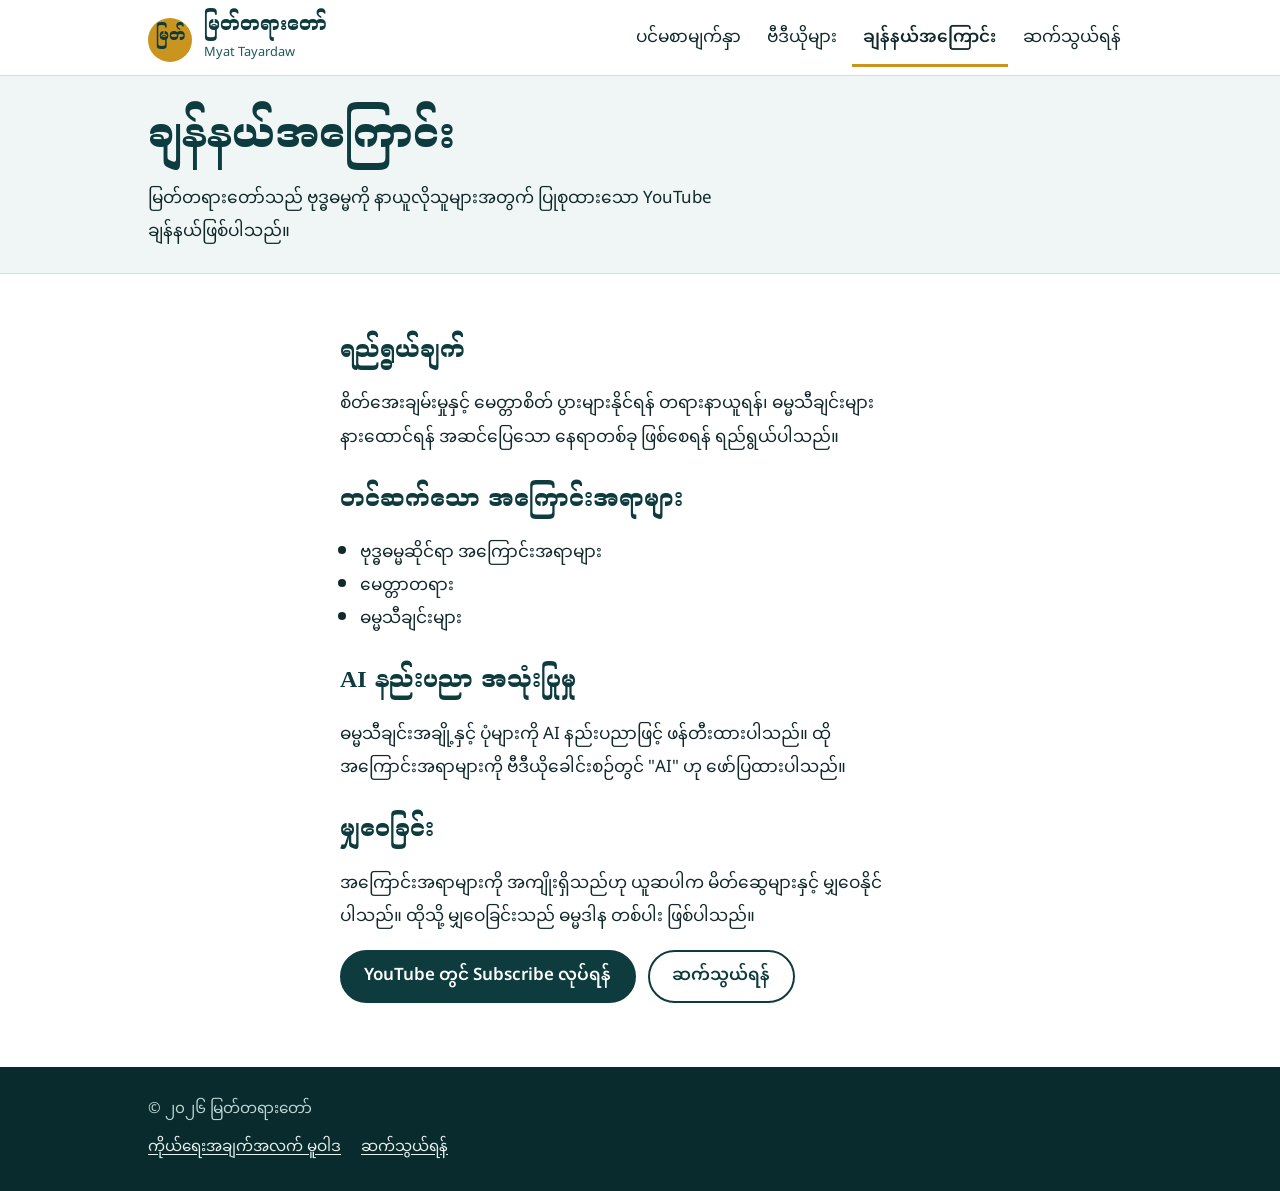
<file: about.html>
<!doctype html>
<html lang="my">
<head>
<meta charset="utf-8">
<meta name="viewport" content="width=device-width, initial-scale=1">
<title>ချန်နယ်အကြောင်း | မြတ်တရားတော်</title>
<meta name="description" content="မြတ်တရားတော် ချန်နယ်၏ ရည်ရွယ်ချက်၊ တင်ဆက်သော အကြောင်းအရာများနှင့် AI အသုံးပြုမှုအကြောင်း။">
<meta name="theme-color" content="#0e3b3e">
<link rel="icon" href="data:image/svg+xml,%3Csvg xmlns='http://www.w3.org/2000/svg' viewBox='0 0 32 32'%3E%3Ccircle cx='16' cy='16' r='16' fill='%23c9951f'/%3E%3C/svg%3E">
<link rel="preconnect" href="https://fonts.googleapis.com">
<link rel="preconnect" href="https://fonts.gstatic.com" crossorigin>
<link rel="stylesheet" href="https://fonts.googleapis.com/css2?family=Noto+Sans+Myanmar:wght@400;500;600&family=Noto+Serif+Myanmar:wght@500;700&display=swap">
<link rel="stylesheet" href="style.css">
<!-- နောင်အခါ Google AdSense ရလာရင် AdSense က ပေးတဲ့ <script> ကို ဒီနေရာမှာ ထည့်ပါ။ -->
</head>
<body>
<a class="skip" href="#main">အကြောင်းအရာသို့ ကျော်ရန်</a>

<header class="site-header">
  <div class="wrap bar">
    <a class="brand" href="index.html">
      <span class="brand-mark" aria-hidden="true">မြတ်</span>
      <span class="brand-text"><strong>မြတ်တရားတော်</strong><span>Myat Tayardaw</span></span>
    </a>
    <nav aria-label="အဓိကမီနူး">
      <ul>
        <li><a href="index.html">ပင်မစာမျက်နှာ</a></li>
        <li><a href="videos.html">ဗီဒီယိုများ</a></li>
        <li><a href="about.html" aria-current="page">ချန်နယ်အကြောင်း</a></li>
        <li><a href="contact.html">ဆက်သွယ်ရန်</a></li>
      </ul>
    </nav>
  </div>
</header>

<main id="main">
  <div class="page-head">
    <div class="wrap">
      <h1>ချန်နယ်အကြောင်း</h1>
      <p>မြတ်တရားတော်သည် ဗုဒ္ဓဓမ္မကို နာယူလိုသူများအတွက် ပြုစုထားသော YouTube ချန်နယ်ဖြစ်ပါသည်။</p>
    </div>
  </div>

  <section class="section">
    <div class="wrap prose">
      <h2>ရည်ရွယ်ချက်</h2>
      <p>စိတ်အေးချမ်းမှုနှင့် မေတ္တာစိတ် ပွားများနိုင်ရန် တရားနာယူရန်၊ ဓမ္မသီချင်းများ နားထောင်ရန် အဆင်ပြေသော နေရာတစ်ခု ဖြစ်စေရန် ရည်ရွယ်ပါသည်။</p>

      <h2>တင်ဆက်သော အကြောင်းအရာများ</h2>
      <ul>
        <li>ဗုဒ္ဓဓမ္မဆိုင်ရာ အကြောင်းအရာများ</li>
        <li>မေတ္တာတရား</li>
        <li>ဓမ္မသီချင်းများ</li>
      </ul>

      <h2>AI နည်းပညာ အသုံးပြုမှု</h2>
      <p>ဓမ္မသီချင်းအချို့နှင့် ပုံများကို AI နည်းပညာဖြင့် ဖန်တီးထားပါသည်။ ထိုအကြောင်းအရာများကို ဗီဒီယိုခေါင်းစဉ်တွင် "AI" ဟု ဖော်ပြထားပါသည်။</p>

      <h2>မျှဝေခြင်း</h2>
      <p>အကြောင်းအရာများကို အကျိုးရှိသည်ဟု ယူဆပါက မိတ်ဆွေများနှင့် မျှဝေနိုင်ပါသည်။ ထိုသို့ မျှဝေခြင်းသည် ဓမ္မဒါန တစ်ပါး ဖြစ်ပါသည်။</p>

      <div class="actions">
        <a class="btn btn-primary" data-link="channel" href="https://www.youtube.com/">YouTube တွင် Subscribe လုပ်ရန်</a>
        <a class="btn btn-ghost" href="contact.html">ဆက်သွယ်ရန်</a>
      </div>
    </div>
  </section>
</main>

<footer class="site-footer">
  <div class="wrap">
    <p>© ၂၀၂၆ မြတ်တရားတော်</p>
    <ul>
      <li><a href="privacy.html">ကိုယ်ရေးအချက်အလက် မူဝါဒ</a></li>
      <li><a href="contact.html">ဆက်သွယ်ရန်</a></li>
      <li><a data-link="channel" data-optional href="https://www.youtube.com/">YouTube</a></li>
    </ul>
  </div>
</footer>

<script src="config.js"></script>
<script src="site.js"></script>
</body>
</html>
</file>
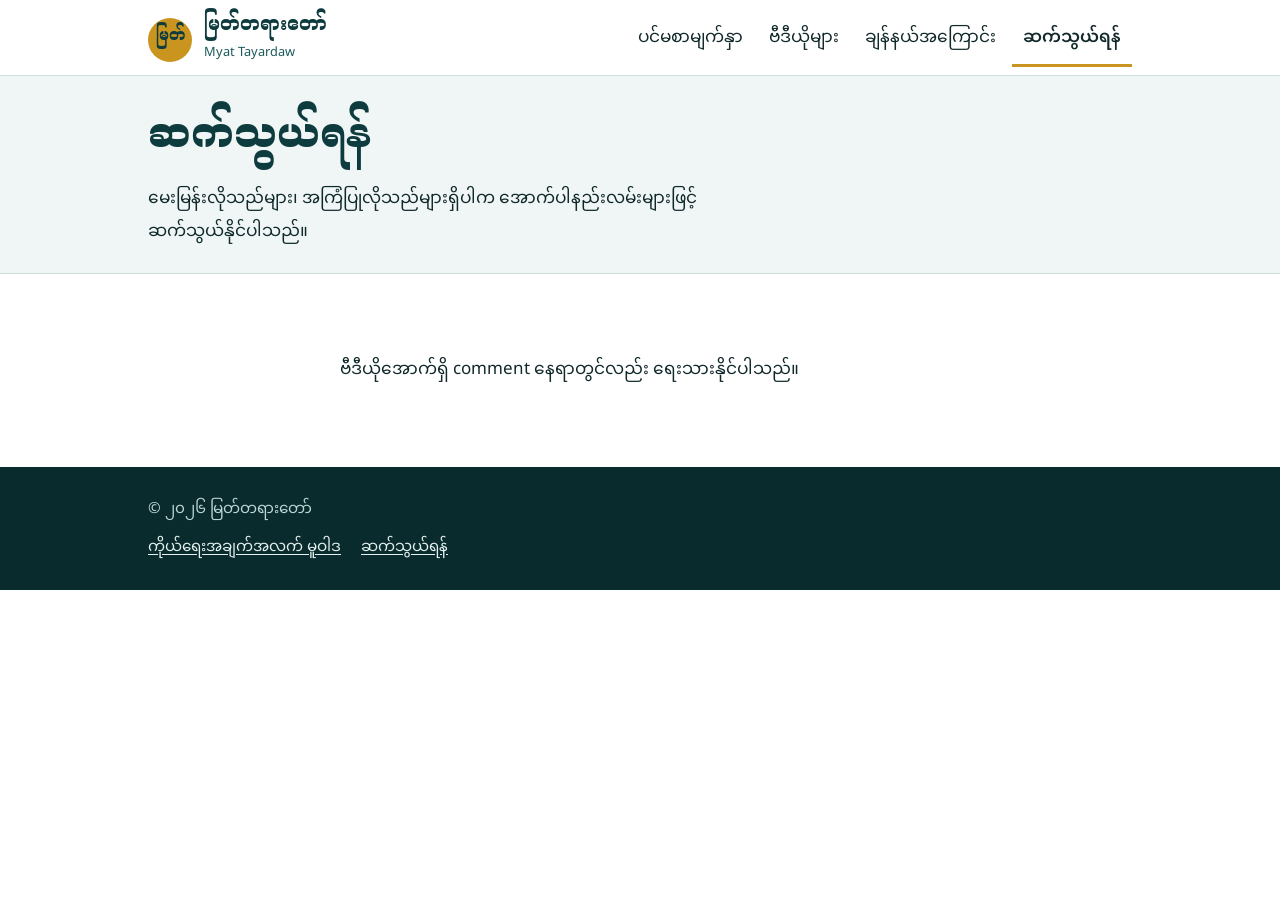
<file: contact.html>
<!doctype html>
<html lang="my">
<head>
<meta charset="utf-8">
<meta name="viewport" content="width=device-width, initial-scale=1">
<title>ဆက်သွယ်ရန် | မြတ်တရားတော်</title>
<meta name="description" content="မြတ်တရားတော် ချန်နယ်ကို ဆက်သွယ်ရန် နည်းလမ်းများ။">
<meta name="theme-color" content="#0e3b3e">
<link rel="icon" href="data:image/svg+xml,%3Csvg xmlns='http://www.w3.org/2000/svg' viewBox='0 0 32 32'%3E%3Ccircle cx='16' cy='16' r='16' fill='%23c9951f'/%3E%3C/svg%3E">
<link rel="preconnect" href="https://fonts.googleapis.com">
<link rel="preconnect" href="https://fonts.gstatic.com" crossorigin>
<link rel="stylesheet" href="https://fonts.googleapis.com/css2?family=Noto+Sans+Myanmar:wght@400;500;600&family=Noto+Serif+Myanmar:wght@500;700&display=swap">
<link rel="stylesheet" href="style.css">
<!-- နောင်အခါ Google AdSense ရလာရင် AdSense က ပေးတဲ့ <script> ကို ဒီနေရာမှာ ထည့်ပါ။ -->
</head>
<body>
<a class="skip" href="#main">အကြောင်းအရာသို့ ကျော်ရန်</a>

<header class="site-header">
  <div class="wrap bar">
    <a class="brand" href="index.html">
      <span class="brand-mark" aria-hidden="true">မြတ်</span>
      <span class="brand-text"><strong>မြတ်တရားတော်</strong><span>Myat Tayardaw</span></span>
    </a>
    <nav aria-label="အဓိကမီနူး">
      <ul>
        <li><a href="index.html">ပင်မစာမျက်နှာ</a></li>
        <li><a href="videos.html">ဗီဒီယိုများ</a></li>
        <li><a href="about.html">ချန်နယ်အကြောင်း</a></li>
        <li><a href="contact.html" aria-current="page">ဆက်သွယ်ရန်</a></li>
      </ul>
    </nav>
  </div>
</header>

<main id="main">
  <div class="page-head">
    <div class="wrap">
      <h1>ဆက်သွယ်ရန်</h1>
      <p>မေးမြန်းလိုသည်များ၊ အကြံပြုလိုသည်များရှိပါက အောက်ပါနည်းလမ်းများဖြင့် ဆက်သွယ်နိုင်ပါသည်။</p>
    </div>
  </div>

  <section class="section">
    <div class="wrap prose">
      <ul class="contact-list">
        <li><a data-link="channel" data-optional href="https://www.youtube.com/">YouTube ချန်နယ်</a></li>
        <li><a data-link="facebook" data-optional href="#">Facebook</a></li>
        <li><a data-link="telegram" data-optional href="#">Telegram</a></li>
        <li><a data-link="email" data-optional href="#">အီးမေးလ်ပို့ရန်</a></li>
      </ul>
      <p>ဗီဒီယိုအောက်ရှိ comment နေရာတွင်လည်း ရေးသားနိုင်ပါသည်။</p>
    </div>
  </section>
</main>

<footer class="site-footer">
  <div class="wrap">
    <p>© ၂၀၂၆ မြတ်တရားတော်</p>
    <ul>
      <li><a href="privacy.html">ကိုယ်ရေးအချက်အလက် မူဝါဒ</a></li>
      <li><a href="contact.html">ဆက်သွယ်ရန်</a></li>
    </ul>
  </div>
</footer>

<script src="config.js"></script>
<script src="site.js"></script>
</body>
</html>
</file>
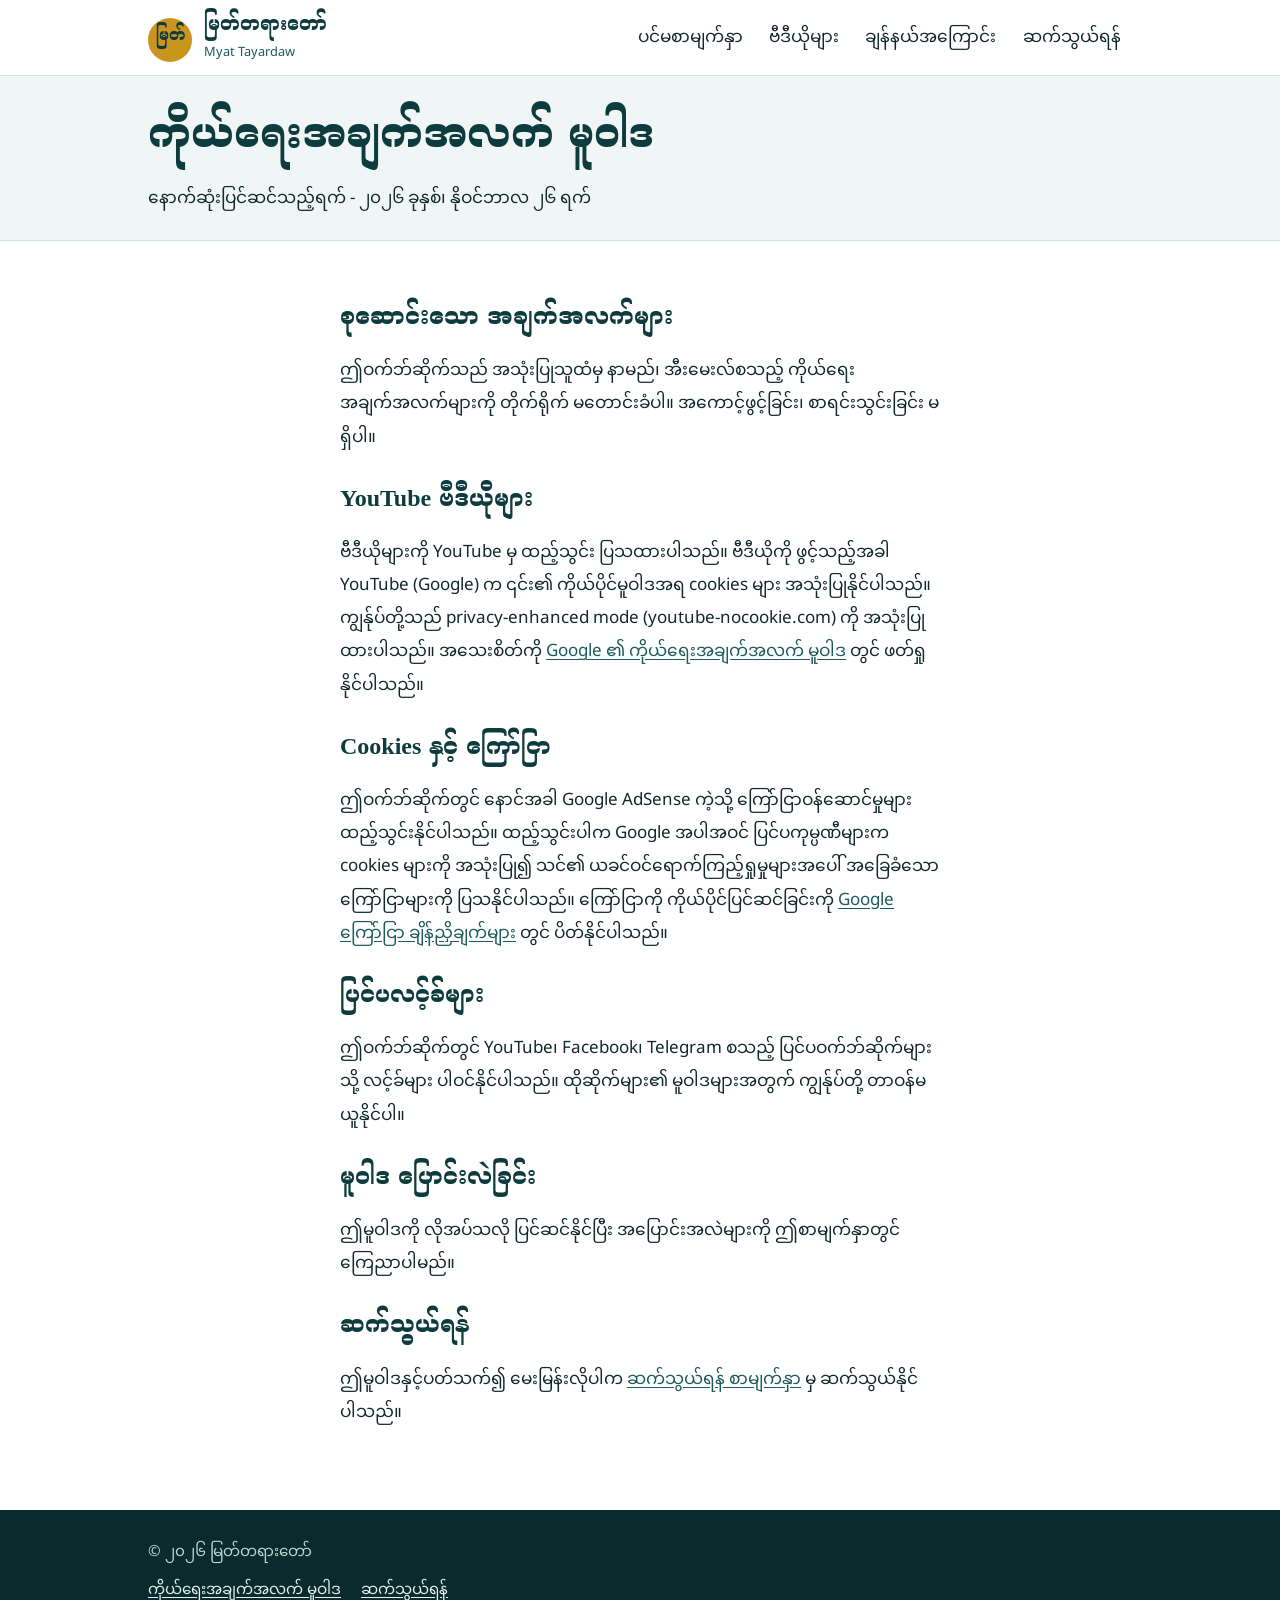
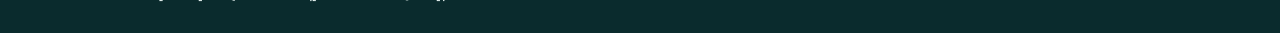
<file: privacy.html>
<!doctype html>
<html lang="my">
<head>
<meta charset="utf-8">
<meta name="viewport" content="width=device-width, initial-scale=1">
<title>ကိုယ်ရေးအချက်အလက် မူဝါဒ | မြတ်တရားတော်</title>
<meta name="description" content="မြတ်တရားတော် ဝက်ဘ်ဆိုက်၏ ကိုယ်ရေးအချက်အလက်၊ cookies နှင့် ကြော်ငြာဆိုင်ရာ မူဝါဒ။">
<meta name="theme-color" content="#0e3b3e">
<link rel="icon" href="data:image/svg+xml,%3Csvg xmlns='http://www.w3.org/2000/svg' viewBox='0 0 32 32'%3E%3Ccircle cx='16' cy='16' r='16' fill='%23c9951f'/%3E%3C/svg%3E">
<link rel="preconnect" href="https://fonts.googleapis.com">
<link rel="preconnect" href="https://fonts.gstatic.com" crossorigin>
<link rel="stylesheet" href="https://fonts.googleapis.com/css2?family=Noto+Sans+Myanmar:wght@400;500;600&family=Noto+Serif+Myanmar:wght@500;700&display=swap">
<link rel="stylesheet" href="style.css">
<!-- နောင်အခါ Google AdSense ရလာရင် AdSense က ပေးတဲ့ <script> ကို ဒီနေရာမှာ ထည့်ပါ။ -->
</head>
<body>
<a class="skip" href="#main">အကြောင်းအရာသို့ ကျော်ရန်</a>

<header class="site-header">
  <div class="wrap bar">
    <a class="brand" href="index.html">
      <span class="brand-mark" aria-hidden="true">မြတ်</span>
      <span class="brand-text"><strong>မြတ်တရားတော်</strong><span>Myat Tayardaw</span></span>
    </a>
    <nav aria-label="အဓိကမီနူး">
      <ul>
        <li><a href="index.html">ပင်မစာမျက်နှာ</a></li>
        <li><a href="videos.html">ဗီဒီယိုများ</a></li>
        <li><a href="about.html">ချန်နယ်အကြောင်း</a></li>
        <li><a href="contact.html">ဆက်သွယ်ရန်</a></li>
      </ul>
    </nav>
  </div>
</header>

<main id="main">
  <div class="page-head">
    <div class="wrap">
      <h1>ကိုယ်ရေးအချက်အလက် မူဝါဒ</h1>
      <p class="updated">နောက်ဆုံးပြင်ဆင်သည့်ရက် - ၂၀၂၆ ခုနှစ်၊ နိုဝင်ဘာလ ၂၆ ရက်</p>
    </div>
  </div>

  <section class="section">
    <div class="wrap prose">
      <h2>စုဆောင်းသော အချက်အလက်များ</h2>
      <p>ဤဝက်ဘ်ဆိုက်သည် အသုံးပြုသူထံမှ နာမည်၊ အီးမေးလ်စသည့် ကိုယ်ရေးအချက်အလက်များကို တိုက်ရိုက် မတောင်းခံပါ။ အကောင့်ဖွင့်ခြင်း၊ စာရင်းသွင်းခြင်း မရှိပါ။</p>

      <h2>YouTube ဗီဒီယိုများ</h2>
      <p>ဗီဒီယိုများကို YouTube မှ ထည့်သွင်း ပြသထားပါသည်။ ဗီဒီယိုကို ဖွင့်သည့်အခါ YouTube (Google) က ၎င်း၏ ကိုယ်ပိုင်မူဝါဒအရ cookies များ အသုံးပြုနိုင်ပါသည်။ ကျွန်ုပ်တို့သည် privacy-enhanced mode (youtube-nocookie.com) ကို အသုံးပြုထားပါသည်။ အသေးစိတ်ကို <a href="https://policies.google.com/privacy" target="_blank" rel="noopener">Google ၏ ကိုယ်ရေးအချက်အလက် မူဝါဒ</a> တွင် ဖတ်ရှုနိုင်ပါသည်။</p>

      <h2>Cookies နှင့် ကြော်ငြာ</h2>
      <p>ဤဝက်ဘ်ဆိုက်တွင် နောင်အခါ Google AdSense ကဲ့သို့ ကြော်ငြာဝန်ဆောင်မှုများ ထည့်သွင်းနိုင်ပါသည်။ ထည့်သွင်းပါက Google အပါအဝင် ပြင်ပကုမ္ပဏီများက cookies များကို အသုံးပြု၍ သင်၏ ယခင်ဝင်ရောက်ကြည့်ရှုမှုများအပေါ် အခြေခံသော ကြော်ငြာများကို ပြသနိုင်ပါသည်။ ကြော်ငြာကို ကိုယ်ပိုင်ပြင်ဆင်ခြင်းကို <a href="https://adssettings.google.com" target="_blank" rel="noopener">Google ကြော်ငြာ ချိန်ညှိချက်များ</a> တွင် ပိတ်နိုင်ပါသည်။</p>

      <h2>ပြင်ပလင့်ခ်များ</h2>
      <p>ဤဝက်ဘ်ဆိုက်တွင် YouTube၊ Facebook၊ Telegram စသည့် ပြင်ပဝက်ဘ်ဆိုက်များသို့ လင့်ခ်များ ပါဝင်နိုင်ပါသည်။ ထိုဆိုက်များ၏ မူဝါဒများအတွက် ကျွန်ုပ်တို့ တာဝန်မယူနိုင်ပါ။</p>

      <h2>မူဝါဒ ပြောင်းလဲခြင်း</h2>
      <p>ဤမူဝါဒကို လိုအပ်သလို ပြင်ဆင်နိုင်ပြီး အပြောင်းအလဲများကို ဤစာမျက်နှာတွင် ကြေညာပါမည်။</p>

      <h2>ဆက်သွယ်ရန်</h2>
      <p>ဤမူဝါဒနှင့်ပတ်သက်၍ မေးမြန်းလိုပါက <a href="contact.html">ဆက်သွယ်ရန် စာမျက်နှာ</a> မှ ဆက်သွယ်နိုင်ပါသည်။</p>
    </div>
  </section>
</main>

<footer class="site-footer">
  <div class="wrap">
    <p>© ၂၀၂၆ မြတ်တရားတော်</p>
    <ul>
      <li><a href="privacy.html">ကိုယ်ရေးအချက်အလက် မူဝါဒ</a></li>
      <li><a href="contact.html">ဆက်သွယ်ရန်</a></li>
    </ul>
  </div>
</footer>

<script src="config.js"></script>
<script src="site.js"></script>
</body>
</html>
</file>
<file: style.css>
/* မြတ်တရားတော် - website styles
   အရောင်များ: ချန်နယ် banner မှ (ရွှေနေ၊ မြစ်စိမ်း၊ နံနက်ခင်းကောင်းကင်) */

:root {
  --ink: #12292b;
  --river-deep: #0e3b3e;
  --river: #1d5a5c;
  --mist: #eff6f5;
  --line: #cfe0dd;
  --sun: #c9951f;
  --sun-ink: #7a5208;
  --dawn-top: #fbd7a0;
  --dawn-bottom: #fdeed8;
  --serif: 'Noto Serif Myanmar', 'Padauk', 'Myanmar Text', serif;
  --sans: 'Noto Sans Myanmar', 'Padauk', 'Myanmar Text', system-ui, sans-serif;
}

*,
*::before,
*::after { box-sizing: border-box; }

html { -webkit-text-size-adjust: 100%; }

body {
  margin: 0;
  font-family: var(--sans);
  font-size: 1.0625rem;
  line-height: 1.95;
  color: var(--ink);
  background: #fff;
}

img { max-width: 100%; display: block; }
a { color: var(--river); text-underline-offset: 0.2em; }
a:hover { color: var(--river-deep); }
[hidden] { display: none !important; }

:focus-visible {
  outline: 3px solid var(--sun-ink);
  outline-offset: 3px;
  border-radius: 2px;
}

.skip {
  position: absolute;
  left: -999px;
  top: 0;
  z-index: 10;
  padding: 0.5rem 1rem;
  background: var(--river-deep);
  color: #fff;
}
.skip:focus { left: 0; }

.wrap {
  width: 100%;
  max-width: 64rem;
  margin: 0 auto;
  padding: 0 1.25rem;
}

/* ---------- Header ---------- */

.site-header { border-bottom: 1px solid var(--line); background: #fff; }

.bar {
  display: flex;
  flex-wrap: wrap;
  align-items: center;
  justify-content: space-between;
  gap: 0.25rem 1.5rem;
  padding-top: 0.75rem;
  padding-bottom: 0.5rem;
}

.brand {
  display: flex;
  align-items: center;
  gap: 0.75rem;
  text-decoration: none;
  color: var(--river-deep);
}

.brand-mark {
  display: grid;
  place-items: center;
  width: 2.75rem;
  height: 2.75rem;
  border-radius: 50%;
  background: var(--sun);
  color: var(--river-deep);
  font-family: var(--serif);
  font-weight: 700;
  font-size: 1rem;
  line-height: 1;
}

.brand-text { display: flex; flex-direction: column; line-height: 1.5; }
.brand-text strong { font-family: var(--serif); font-size: 1.2rem; }
.brand-text span { font-size: 0.8rem; color: var(--river); }

.site-header nav ul {
  display: flex;
  flex-wrap: wrap;
  gap: 0 0.25rem;
  margin: 0;
  padding: 0;
  list-style: none;
}

.site-header nav a {
  display: block;
  min-height: 2.75rem;
  padding: 0.6rem 0.7rem;
  color: var(--ink);
  text-decoration: none;
  border-bottom: 3px solid transparent;
}
.site-header nav a:hover { border-bottom-color: var(--line); }
.site-header nav a[aria-current="page"] {
  border-bottom-color: var(--sun);
  font-weight: 600;
}

/* ---------- Buttons ---------- */

.actions { display: flex; flex-wrap: wrap; gap: 0.75rem; }

.btn {
  display: inline-block;
  min-height: 2.75rem;
  padding: 0.7rem 1.4rem;
  border: 2px solid var(--river-deep);
  border-radius: 999px;
  font-weight: 600;
  line-height: 1.6;
  text-decoration: none;
}
.btn-primary { background: var(--river-deep); color: #fff; }
.btn-primary:hover { background: var(--river); color: #fff; }
.btn-ghost { background: transparent; color: var(--river-deep); }
.btn-ghost:hover { background: rgba(14, 59, 62, 0.08); color: var(--river-deep); }
.btn-gold { background: var(--sun); border-color: var(--sun); color: var(--river-deep); }
.btn-gold:hover { background: #d9a52f; border-color: #d9a52f; color: var(--river-deep); }

/* ---------- Hero (home page) ---------- */

.hero {
  padding-top: 3rem;
  overflow: hidden;
  background: linear-gradient(180deg, var(--dawn-top), var(--dawn-bottom));
}

.hero h1 {
  margin: 0 0 0.5rem;
  font-family: var(--serif);
  font-weight: 700;
  font-size: clamp(2.4rem, 9vw, 4rem);
  line-height: 1.5;
  color: var(--river-deep);
}

.hero p { max-width: 32rem; margin: 0 0 1.5rem; font-size: 1.15rem; }

.scene { display: block; width: 100%; height: 11rem; margin-top: 2rem; }

.river {
  height: 3rem;
  background:
    repeating-linear-gradient(180deg, transparent 0 9px, rgba(255, 255, 255, 0.14) 9px 10px),
    linear-gradient(180deg, var(--river), var(--river-deep));
}

/* နေထွက်လာခြင်း - စာမျက်နှာဖွင့်ချိန် တစ်ကြိမ်တည်း */
.sun { animation: rise 2.6s cubic-bezier(0.2, 0.7, 0.2, 1) both; }
@keyframes rise {
  from { transform: translateY(110px); }
  to { transform: translateY(0); }
}
@media (prefers-reduced-motion: reduce) {
  .sun { animation: none; }
}

/* ---------- Sections ---------- */

.section { padding: 3rem 0; }
.section.alt { background: var(--mist); }

.section h2 {
  margin: 0 0 0.75rem;
  font-family: var(--serif);
  font-size: 1.5rem;
  line-height: 1.6;
  color: var(--river-deep);
}

.section-head {
  display: flex;
  flex-wrap: wrap;
  align-items: baseline;
  justify-content: space-between;
  gap: 0.25rem 1rem;
  margin-bottom: 1.25rem;
}
.section-head h2 { margin: 0; }

.page-head {
  padding: 2.5rem 0 1.5rem;
  background: var(--mist);
  border-bottom: 1px solid var(--line);
}
.page-head h1 {
  margin: 0;
  font-family: var(--serif);
  font-size: clamp(1.9rem, 6vw, 2.6rem);
  line-height: 1.5;
  color: var(--river-deep);
}
.page-head p { max-width: 36rem; margin: 0.25rem 0 0; }

.prose { max-width: 40rem; }
.prose h2 { margin-top: 2rem; }
.prose h2:first-child { margin-top: 0; }
.prose p, .prose ul { margin: 0 0 1rem; }
.prose ul { padding-left: 1.25rem; }
.prose .updated { font-size: 0.95rem; color: var(--river); }

/* ---------- Videos ---------- */

.videos {
  display: grid;
  grid-template-columns: repeat(auto-fill, minmax(16rem, 1fr));
  gap: 1.75rem 1.25rem;
}

.video h3 {
  margin: 0.5rem 0 0;
  font-family: var(--sans);
  font-size: 1rem;
  font-weight: 600;
  line-height: 1.7;
}

.frame {
  position: relative;
  aspect-ratio: 16 / 9;
  overflow: hidden;
  border-radius: 6px;
  background: var(--river-deep);
}

.frame iframe {
  position: absolute;
  inset: 0;
  width: 100%;
  height: 100%;
  border: 0;
}

.thumb {
  position: absolute;
  inset: 0;
  display: block;
  width: 100%;
  height: 100%;
  padding: 0;
  border: 0;
  background: var(--river-deep);
  cursor: pointer;
}
.thumb img { width: 100%; height: 100%; object-fit: cover; }
.thumb::after {
  content: '';
  position: absolute;
  left: 50%;
  top: 50%;
  width: 3.5rem;
  height: 3.5rem;
  margin: -1.75rem 0 0 -1.75rem;
  border-radius: 50%;
  background: var(--sun);
}
.thumb::before {
  content: '';
  position: absolute;
  z-index: 1;
  left: 50%;
  top: 50%;
  margin: -0.6rem 0 0 -0.35rem;
  border-style: solid;
  border-width: 0.6rem 0 0.6rem 1rem;
  border-color: transparent transparent transparent var(--river-deep);
}
.thumb:hover::after { background: #d9a52f; }

.empty { margin: 0; max-width: 34rem; color: var(--river); }

/* ---------- Contact ---------- */

.contact-list {
  display: grid;
  gap: 0.75rem;
  max-width: 28rem;
  margin: 0 0 1.5rem;
  padding: 0;
  list-style: none;
}
.contact-list a {
  display: block;
  padding: 0.8rem 1rem;
  border: 1px solid var(--line);
  border-radius: 6px;
  color: var(--river-deep);
  font-weight: 500;
  text-decoration: none;
}
.contact-list a:hover { background: var(--mist); }

/* ---------- Subscribe band ---------- */

.band { background: var(--river-deep); color: #e4f1ef; }
.band h2 { color: #fff; }
.band p { max-width: 32rem; margin: 0 0 1.25rem; }

/* ---------- Footer ---------- */

.site-footer {
  padding: 1.75rem 0;
  background: #0a2b2d;
  color: #bcd6d3;
  font-size: 0.95rem;
}
.site-footer p { margin: 0 0 0.5rem; }
.site-footer ul {
  display: flex;
  flex-wrap: wrap;
  gap: 0 1.25rem;
  margin: 0;
  padding: 0;
  list-style: none;
}
.site-footer a { color: #e4f1ef; }

@media (min-width: 48rem) {
  .scene { height: 13rem; }
  .section { padding: 4rem 0; }
}

/* ---------- ဗီဒီယိုဖွင့်သည့် ပြတင်းပေါက်ကြီး ---------- */

.modal-open { overflow: hidden; }

.modal {
  position: fixed;
  inset: 0;
  z-index: 50;
  display: flex;
  align-items: center;
  justify-content: center;
  padding: 0.75rem;
  background: rgba(5, 25, 27, 0.94);
  overflow-y: auto;
}

.modal-box {
  width: min(100%, 64rem, calc((100vh - 10rem) * 1.7778));
  min-width: min(100%, 20rem);
}

.modal-close {
  display: block;
  min-height: 2.75rem;
  margin: 0 0 0.75rem auto;
  padding: 0.4rem 1.25rem;
  border: 2px solid #e4f1ef;
  border-radius: 999px;
  background: transparent;
  color: #fff;
  font: inherit;
  font-weight: 600;
  cursor: pointer;
}
.modal-close:hover { background: rgba(255, 255, 255, 0.12); }

.modal-frame {
  position: relative;
  width: 100%;
  aspect-ratio: 16 / 9;
  background: #000;
}
.modal-frame iframe {
  position: absolute;
  inset: 0;
  width: 100%;
  height: 100%;
  border: 0;
}

.modal-title { margin: 0.75rem 0 0; color: #fff; font-weight: 600; }
.modal-yt { display: inline-block; margin-top: 0.25rem; color: #fbd7a0; }
.modal-yt:hover { color: #fff; }
</file>
